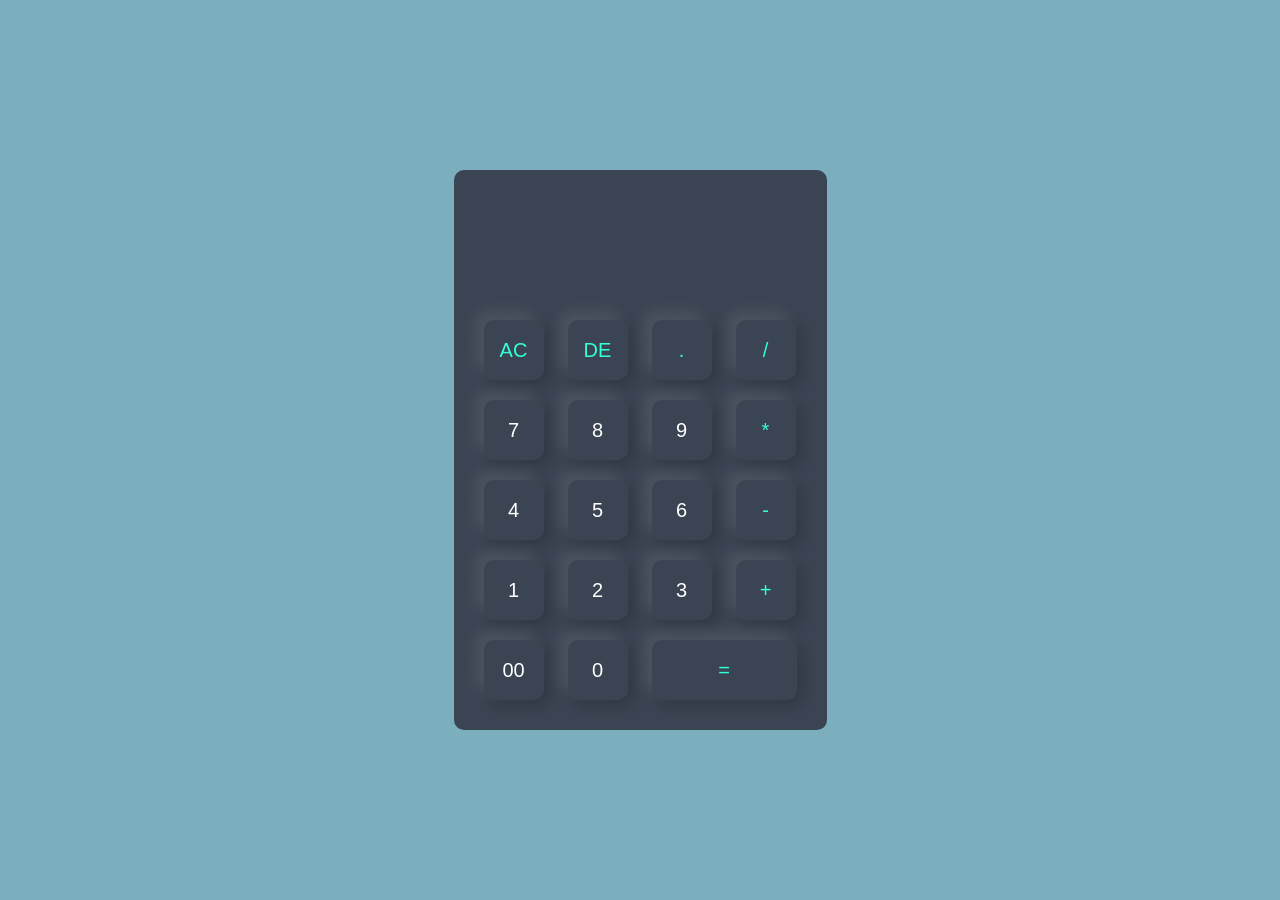
<file: index.html>
<!DOCTYPE html>
<html lang="en">
<head>
    <meta charset="UTF-8">
    <meta name="viewport" content="width=device-width, initial-scale=1.0">
    <title>Calculator</title>
    <link rel="stylesheet" href="style.css">
</head>
<body>
    <div class="container">
        <div class="calculator">
            <form >
                <div class="display">
                    <input type="text" name="display" id="display">
                </div>
                <div>
                    <input type="button" value="AC"  onclick="clearDisplay()" class="operator" >
                    <input type="button" value="DE" onclick="deleteOneByOne()" class="operator" >
                    <input type="button" value="."  onclick="appendTOdisplay('.')" class="operator">
                    <input type="button" value="/" onclick="appendTOdisplay('/')" class="operator" id="hello">
                </div>
                <div>
                    <input type="button" value="7" onclick="appendTOdisplay('7')" >
                    <input type="button" value="8" onclick="appendTOdisplay('8')" >
                    <input type="button" value="9"  onclick="appendTOdisplay('9')">
                    <input type="button" value="*"  onclick="appendTOdisplay('*')" class="operator">
                </div>
                <div>
                    <input type="button" value="4" onclick="appendTOdisplay('4')" >
                    <input type="button" value="5" onclick="appendTOdisplay('5')" >
                    <input type="button" value="6" onclick="appendTOdisplay('6')" >
                    <input type="button" value="-" onclick="appendTOdisplay('-')" class="operator">
                </div>
                <div>
                    <input type="button" value="1" onclick="appendTOdisplay('1')" >
                    <input type="button" value="2" onclick="appendTOdisplay('2')" >
                    <input type="button" value="3" onclick="appendTOdisplay('3')" >
                    <input type="button" value="+" onclick="appendTOdisplay('+')" class="operator">
                </div>
                <div>
                    <input type="button" value="00" onclick="appendTOdisplay('00')" >
                    <input type="button" value="0" onclick="appendTOdisplay('0')" >
                    <input type="button" value="=" class="equal operator "onclick="calculate()" >
                    
                </div>
            </form>
        </div>
    </div>



    <script src="script.js"></script>
</body>
</html>
</file>
<file: style.css>
*{
    margin: 0;
    padding: 0;
    box-sizing: border-box;
}
.container{
    width: 100%;
    height: 100vh;
    background: #7bafbd;
    display: flex;
    align-items: center;
    justify-content: center;
}
.calculator{
background: #3a4452;
padding: 20px;
border-radius: 10px;
}
.calculator form input{
    border: 0;
    outline: 0;
    width: 60px;
    height: 60px;
    border-radius: 10px;
    box-shadow: -8px -8px 15px rgba(255, 255, 255, 0.1),5px 5px 15px rgba(0, 0, 0, 0.2);
    background: transparent;
    font-size: 20px;
    color: #fff;
    cursor: pointer;
    margin: 10px;
}
form .display{
    display: flex;
    justify-content: flex-end;
    margin: 20px 0; 
}
form .display input{
    text-align: right;
    flex: 1;
    font-size: 45px;
    box-shadow: none;
}
 form input.equal{ /*looks for both input and equal */
width: 145px;
}
form input.operator{
    color: #33ffd8;

}
</file>
